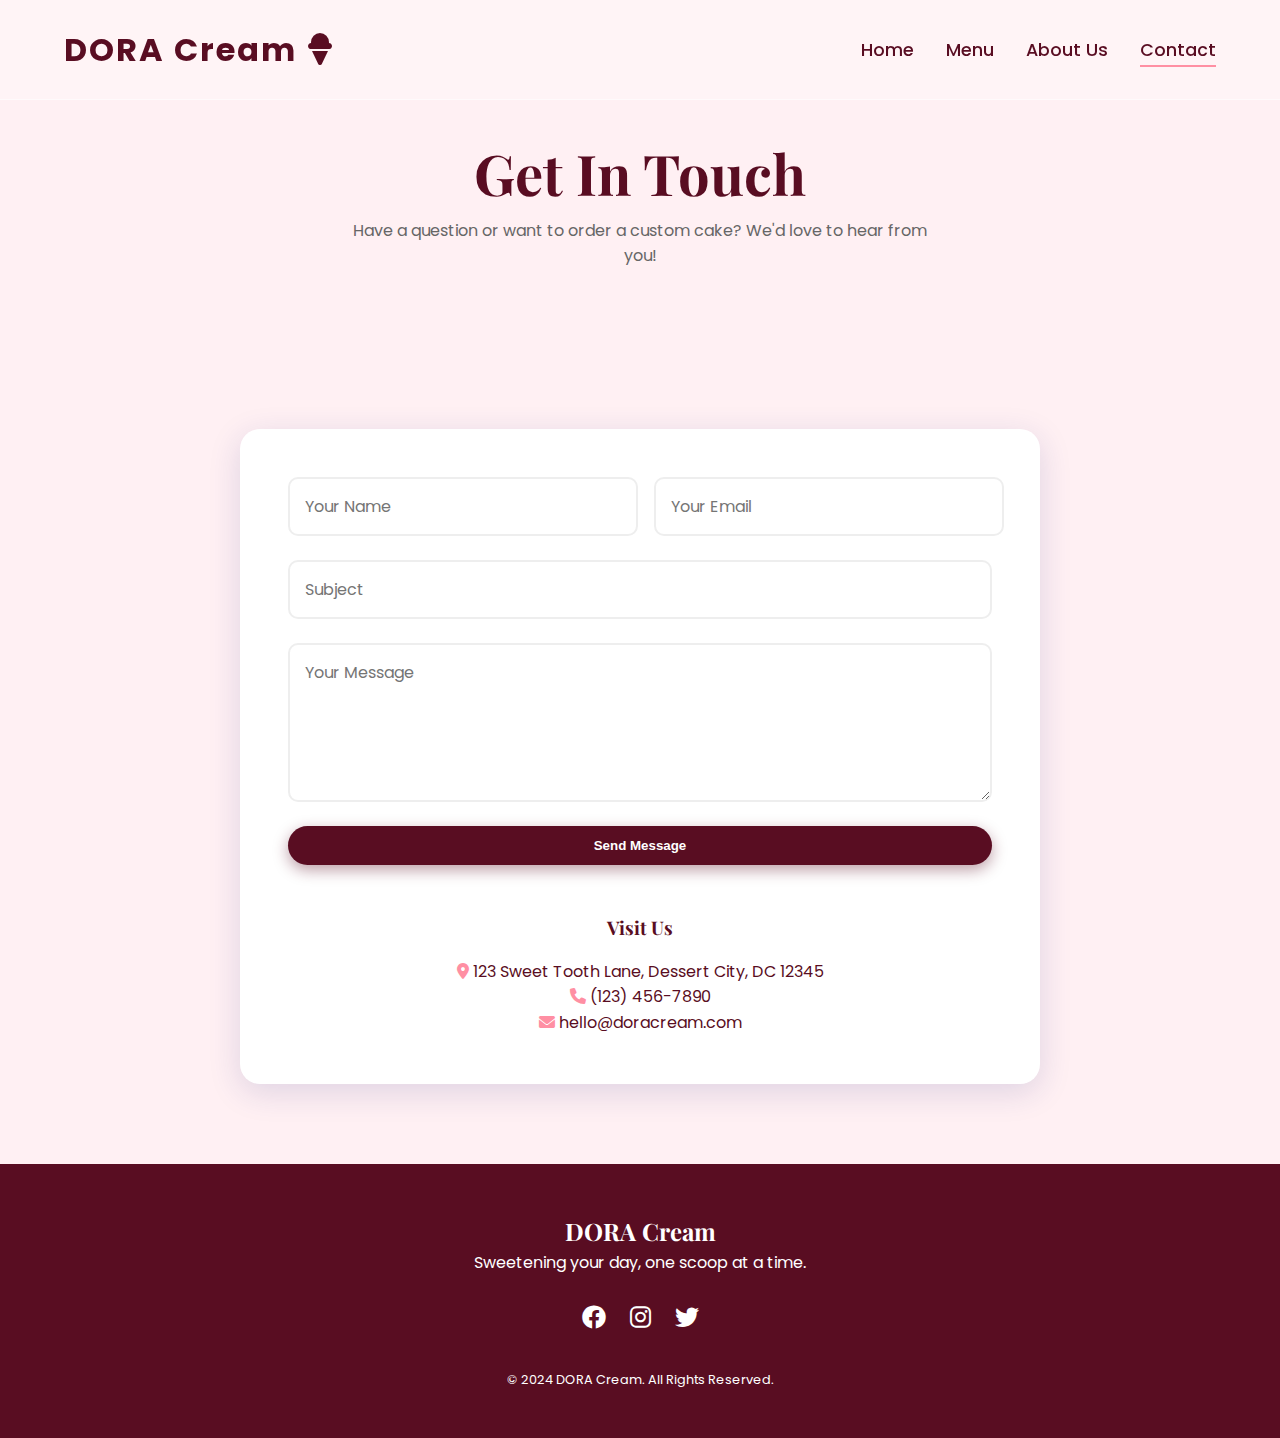
<file: contact.html>
<!DOCTYPE html>
<html lang="en">

<head>
    <meta charset="UTF-8">
    <meta name="viewport" content="width=device-width, initial-scale=1.0">
    <title>DORA Cream | Contact Us</title>
    <link rel="stylesheet" href="style.css">
    <link rel="stylesheet" href="https://cdnjs.cloudflare.com/ajax/libs/font-awesome/6.0.0/css/all.min.css">
</head>

<body>

    <nav class="navbar">
        <a href="index.html" class="logo">DORA Cream <i class="fas fa-ice-cream"></i></a>
        <div class="menu-toggle">
            <i class="fas fa-bars"></i>
        </div>
        <ul class="nav-links">
            <li><a href="index.html">Home</a></li>
            <li><a href="menu.html">Menu</a></li>
            <li><a href="about.html">About Us</a></li>
            <li><a href="contact.html" class="active">Contact</a></li>
        </ul>
    </nav>

    <header class="section" style="padding-top: 8rem; text-align: center;">
        <h1 style="font-size: 3.5rem; color: var(--accent-color);">Get In Touch</h1>
        <p style="color: #666; max-width: 600px; margin: 0 auto;">Have a question or want to order a custom cake? We'd
            love to hear from you!</p>
    </header>

    <section class="section">
        <div class="contact-container">
            <form action="#" method="POST">
                <div style="display: flex; gap: 1rem;">
                    <input type="text" name="name" placeholder="Your Name" style="flex: 1;" required>
                    <input type="email" name="email" placeholder="Your Email" style="flex: 1;" required>
                </div>
                <input type="text" name="subject" placeholder="Subject" required>
                <textarea name="message" rows="5" placeholder="Your Message" required></textarea>
                <button type="submit" class="btn" style="border: none; cursor: pointer;">Send Message</button>
            </form>

            <div style="margin-top: 3rem; text-align: center;">
                <h3 style="margin-bottom: 1rem; color: var(--accent-color);">Visit Us</h3>
                <p><i class="fas fa-map-marker-alt" style="color: var(--primary-color);"></i> 123 Sweet Tooth Lane,
                    Dessert City, DC 12345</p>
                <p><i class="fas fa-phone" style="color: var(--primary-color);"></i> (123) 456-7890</p>
                <p><i class="fas fa-envelope" style="color: var(--primary-color);"></i> hello@doracream.com</p>
            </div>
        </div>
    </section>

    <!-- Footer -->
    <footer>
        <h2>DORA Cream</h2>
        <p>Sweetening your day, one scoop at a time.</p>
        <div class="social-links">
            <a href="#"><i class="fab fa-facebook"></i></a>
            <a href="#"><i class="fab fa-instagram"></i></a>
            <a href="#"><i class="fab fa-twitter"></i></a>
        </div>
        <p style="margin-top: 2rem; font-size: 0.8rem;">&copy; 2024 DORA Cream. All Rights Reserved.</p>
    </footer>

    <script src="script.js"></script>
</body>

</html>
</file>
<file: style.css>
/* Google Fonts */
@import url('https://fonts.googleapis.com/css2?family=Playfair+Display:wght@400;700&family=Poppins:wght@300;400;600&display=swap');

:root {
    --primary-color: #ff8fa3; /* Soft Pink */
    --secondary-color: #ffb3c1; /* Lighter Pink */
    --accent-color: #590d22; /* Deep Red/Brown */
    --bg-color: #fff0f3; /* Very Light Pink Background */
    --text-color: #590d22;
    --white: #ffffff;
    --glass-bg: rgba(255, 255, 255, 0.25);
    --glass-border: rgba(255, 255, 255, 0.5);
    --shadow: 0 8px 32px 0 rgba(31, 38, 135, 0.15);
    --transition: all 0.3s ease;
}

* {
    margin: 0;
    padding: 0;
    box-sizing: border-box;
}

body {
    font-family: 'Poppins', sans-serif;
    background-color: var(--bg-color);
    color: var(--text-color);
    line-height: 1.6;
    overflow-x: hidden;
}

h1, h2, h3, h4, h5, h6 {
    font-family: 'Playfair Display', serif;
    font-weight: 700;
}

a {
    text-decoration: none;
    color: inherit;
    transition: var(--transition);
}

ul {
    list-style: none;
}

img {
    max-width: 100%;
    display: block;
}

/* --- Navigation (Glassmorphism) --- */
.navbar {
    position: fixed;
    top: 0;
    width: 100%;
    padding: 1.5rem 5%;
    display: flex;
    justify-content: space-between;
    align-items: center;
    background: var(--glass-bg);
    backdrop-filter: blur(10px);
    -webkit-backdrop-filter: blur(10px);
    border-bottom: 1px solid var(--glass-border);
    z-index: 1000;
    transition: var(--transition);
}

.navbar.scrolled {
    padding: 1rem 5%;
    background: rgba(255, 255, 255, 0.9);
}

.logo {
    font-size: 2rem;
    font-weight: 700;
    color: var(--accent-color);
    letter-spacing: 2px;
}

.nav-links {
    display: flex;
    gap: 2rem;
}

.nav-links a {
    font-size: 1.1rem;
    font-weight: 500;
    position: relative;
    color: var(--text-color);
}

.nav-links a::after {
    content: '';
    position: absolute;
    width: 0;
    height: 2px;
    bottom: -5px;
    left: 0;
    background-color: var(--primary-color);
    transition: var(--transition);
}

.nav-links a:hover::after,
.nav-links a.active::after {
    width: 100%;
}

.menu-toggle {
    display: none;
    font-size: 1.5rem;
    cursor: pointer;
}

/* --- Hero Section --- */
.hero {
    height: 100vh;
    display: flex;
    align-items: center;
    justify-content: space-between;
    padding: 0 5%;
    position: relative;
    overflow: hidden;
}

.hero-content {
    flex: 1;
    z-index: 2;
    animation: fadeInUp 1s ease-out;
}

.hero h1 {
    font-size: 4.5rem;
    line-height: 1.1;
    margin-bottom: 1rem;
    background: -webkit-linear-gradient(45deg, var(--accent-color), var(--primary-color));
    -webkit-background-clip: text;
    -webkit-text-fill-color: transparent;
}

.hero p {
    font-size: 1.2rem;
    margin-bottom: 2rem;
    max-width: 500px;
    color: #888;
}

.btn {
    display: inline-block;
    padding: 12px 30px;
    background: var(--accent-color);
    color: var(--white);
    border-radius: 50px;
    font-weight: 600;
    box-shadow: 0 5px 15px rgba(89, 13, 34, 0.4);
    transition: var(--transition);
    border: 2px solid var(--accent-color);
}

.btn:hover {
    background: transparent;
    color: var(--accent-color);
    transform: translateY(-3px);
}

.hero-image {
    flex: 1;
    position: relative;
    z-index: 1;
    display: flex;
    justify-content: center;
    animation: float 6s ease-in-out infinite;
}

.hero-image img {
    max-height: 80vh;
    filter: drop-shadow(0 20px 30px rgba(0,0,0,0.2));
}

.blob {
    position: absolute;
    top: 50%;
    left: 70%;
    transform: translate(-50%, -50%);
    width: 500px;
    height: 500px;
    background: var(--secondary-color);
    border-radius: 50%;
    filter: blur(80px);
    z-index: -1;
    opacity: 0.5;
}

/* --- Featured/Menu Section --- */
.section {
    padding: 5rem 5%;
}

h2.section-title {
    text-align: center;
    font-size: 3rem;
    margin-bottom: 3rem;
    color: var(--accent-color);
    position: relative;
}

h2.section-title::after {
    content: '';
    display: block;
    width: 80px;
    height: 4px;
    background: var(--primary-color);
    margin: 10px auto 0;
    border-radius: 2px;
}

.grid-container {
    display: grid;
    grid-template-columns: repeat(auto-fit, minmax(280px, 1fr));
    gap: 2rem;
}

.card {
    background: var(--white);
    padding: 2rem;
    border-radius: 20px;
    text-align: center;
    box-shadow: 0 10px 30px rgba(0,0,0,0.05);
    transition: var(--transition);
    border: 1px solid rgba(0,0,0,0.05);
    position: relative;
    overflow: hidden;
}

.card:hover {
    transform: translateY(-10px);
    box-shadow: 0 20px 40px rgba(0,0,0,0.1);
}

.card img {
    width: 100%;
    height: 200px;
    object-fit: cover; /* changed from contain to cover for better filling, can adjust */
    border-radius: 15px;
    margin-bottom: 1.5rem;
    transition: var(--transition);
}

.card:hover img {
    transform: scale(1.05);
}

.card h3 {
    font-size: 1.5rem;
    margin-bottom: 0.5rem;
}

.card p {
    color: #777;
    margin-bottom: 1rem;
    font-size: 0.9rem;
}

.price {
    font-size: 1.25rem;
    font-weight: 700;
    color: var(--primary-color);
    display: block;
    margin-bottom: 1rem;
}

/* --- About Section --- */
.about-container {
    display: flex;
    align-items: center;
    gap: 4rem;
}

.about-img {
    flex: 1;
    border-radius: 20px;
    overflow: hidden;
    box-shadow: 20px 20px 0 var(--secondary-color);
}

.about-text {
    flex: 1;
}

.about-text p {
    margin-bottom: 1.5rem;
    font-size: 1.1rem;
    color: #555;
}

/* --- Contact Section --- */
.contact-container {
    max-width: 800px;
    margin: 0 auto;
    background: var(--white);
    padding: 3rem;
    border-radius: 20px;
    box-shadow: var(--shadow);
}

form {
    display: flex;
    flex-direction: column;
    gap: 1.5rem;
}

input, textarea {
    padding: 15px;
    border: 2px solid #eee;
    border-radius: 10px;
    font-family: inherit;
    font-size: 1rem;
    transition: var(--transition);
}

input:focus, textarea:focus {
    outline: none;
    border-color: var(--primary-color);
}

/* --- Footer --- */
footer {
    background: var(--accent-color);
    color: var(--white);
    padding: 3rem 5%;
    text-align: center;
}

.social-links {
    display: flex;
    justify-content: center;
    gap: 1.5rem;
    margin-top: 1.5rem;
}

.social-links a {
    font-size: 1.5rem;
}

/* --- Animations --- */
@keyframes fadeInUp {
    from {
        opacity: 0;
        transform: translateY(30px);
    }
    to {
        opacity: 1;
        transform: translateY(0);
    }
}

@keyframes float {
    0% { transform: translateY(0px); }
    50% { transform: translateY(-20px); }
    100% { transform: translateY(0px); }
}

/* --- Responsive --- */
@media (max-width: 768px) {
    .menu-toggle {
        display: block;
        color: var(--accent-color);
    }

    .nav-links {
        position: absolute;
        top: 100%;
        left: 0;
        width: 100%;
        background: var(--white);
        flex-direction: column;
        align-items: center;
        padding: 2rem;
        gap: 1.5rem;
        transform: translateY(-200%);
        transition: var(--transition);
        box-shadow: 0 10px 20px rgba(0,0,0,0.1);
    }

    .nav-links.active {
        transform: translateY(0);
    }

    .hero {
        flex-direction: column-reverse;
        height: auto;
        padding: 8rem 5% 5rem;
        text-align: center;
    }

    .hero-content h1 {
        font-size: 3rem;
    }

    .hero-image {
        margin-bottom: 3rem;
    }

    .about-container {
        flex-direction: column;
    }

    .blob {
        width: 300px;
        height: 300px;
        left: 50%;
    }
}
</file>
